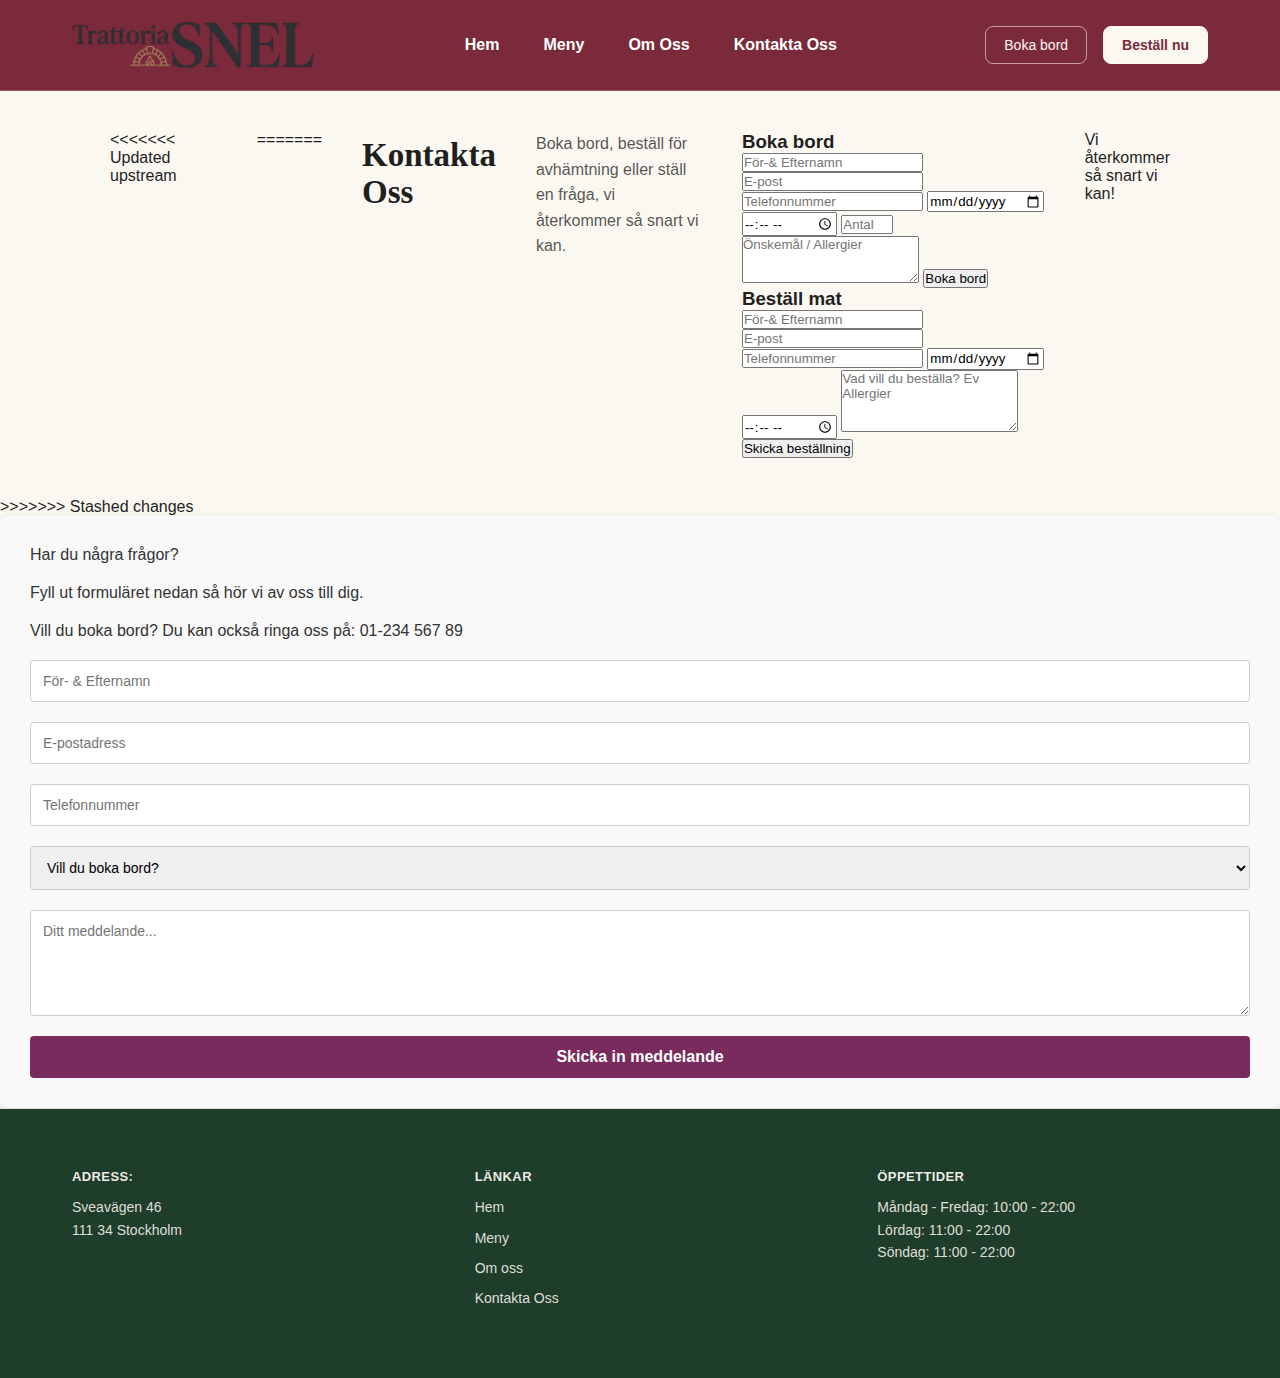
<file: kontaktaoss.html>
<!DOCTYPE html>
<html lang="en">
<head>
    <meta charset="UTF-8">
    <meta name="viewport" content="width=device-width, initial-scale=1.0">
    <title>Document</title>
    <link rel="stylesheet" href="css/kontaktaoss.css">
</head>
<body>
   
<!-- Navbar + knappar -->
<header class="navbar">
  <div class="navbar-container">
    <img src="imgs/logo.png" alt="Trattoria SNEL Logo" class="logo-img">
    
  <!-- Mobilmeny dropdown (checkbox + label) -->
  <input type="checkbox" id="hamburger" class="hamburger">
  <label for="menu-toggle" class="hamburger">&#9776;
 </label>

    <nav class="nav-links" id="nav-links">
      <a href="index.html">Hem</a>
      <a href="menu.html">Meny</a>
      <a href="omoss.html">Om Oss</a>
      <a href="kontaktaoss.html">Kontakta Oss</a>
    </nav>

    <div class="nav-actions">
      <a href="kontaktaoss.html"><button class="btn-outline">Boka bord</button></a>
      <a href="checkout.html"><button class="btn-primary">Beställ nu</button></a>
    </div>

  </div>
</header>

<section class="contact-section">
<<<<<<< Updated upstream
  <div class="contact-img">
    <img src="imgs/contact-us.png" alt="Kontakta oss Bild">
  </div>
=======
  <h2>Kontakta Oss</h2>
  <p class="form-lead">Boka bord, beställ för avhämtning eller ställ en fråga, vi återkommer så snart vi kan.
  </p>

  <!-- För att boka bord -->
  <div class="contact-cards">
     <form class="book-table">
      <h3>Boka bord</h3>
      <input type="text" placeholder="För-& Efternamn" required>
      <input type="email" placeholder="E-post" required>
      <input type="tel" placeholder="Telefonnummer">
      <input type="date">
      <input type="time">
      <input type="number" min="1" max="20" placeholder="Antal personer" required>
      <textarea rows="3" placeholder="Önskemål / Allergier"></textarea>
      <button type="submit">Boka bord</button>
     </form>
     
     <!-- För hämtmat -->
     <form class="order-takeout">
      <h3>Beställ mat</h3>
      <input type="text" placeholder="För-& Efternamn" required>
      <input type="email" placeholder="E-post" required>
      <input type="tel" placeholder="Telefonnummer" required>
      <input type="date">
      <input type="time">
      <textarea rows="4" placeholder="Vad vill du beställa? Ev Allergier"></textarea>
      <button type="submit">Skicka beställning</button>
     </form>
  </div>
  <p class="form-note">Vi återkommer så snart vi kan!</p>
</section>

>>>>>>> Stashed changes

  <div class="contact-form-wrapper">
    <div class="contact-text">
      <p>Har du några frågor?</p>
      <p>Fyll ut formuläret nedan så hör vi av oss till dig.</p>
      <p>Vill du boka bord? Du kan också ringa oss på: 01-234 567 89</p>
    </div>

    <form class="contact-form">
      <input type="text" placeholder="För- & Efternamn" required> 
      <input type="email" placeholder="E-postadress" required> 
      <input type="tel" placeholder="Telefonnummer"> 

      <select required>
        <option value="" selected disabled>Vill du boka bord?</option>
        <option value="ja">Ja</option>
        <option value="nej">Nej</option>
      </select>

      <textarea placeholder="Ditt meddelande..." rows="5" ></textarea>
      <button type="submit" class="btn-primary">Skicka in meddelande</button>
    </form>
  </div>
</section>






<!-- Footer -->
<footer class="footer">
  <div class="footer-container">

      <div class="footer-column">
        <h4>Adress:</h4>
        <p>
          Sveavägen 46<br>
          111 34 Stockholm
        </p>
      </div>

      <div class="footer-column">
        <h4>Länkar</h4>
        <ul>
          <li><a href="index.html">Hem</a></li>
          <li><a href="menu.html">Meny</a></li>
          <li><a href="omoss.html">Om oss</a></li>
          <li><a href="kontaktaoss.html">Kontakta Oss</a></li>
        </ul>
      </div>

      <div class="footer-column">
        <h4>Öppettider</h4>
        <p>Måndag - Fredag: 10:00 - 22:00</p>
        <p>Lördag: 11:00 - 22:00</p>
        <p>Söndag: 11:00 - 22:00</p>
      </div>

    </div>
</footer>
 
</body>
</html>
</file>
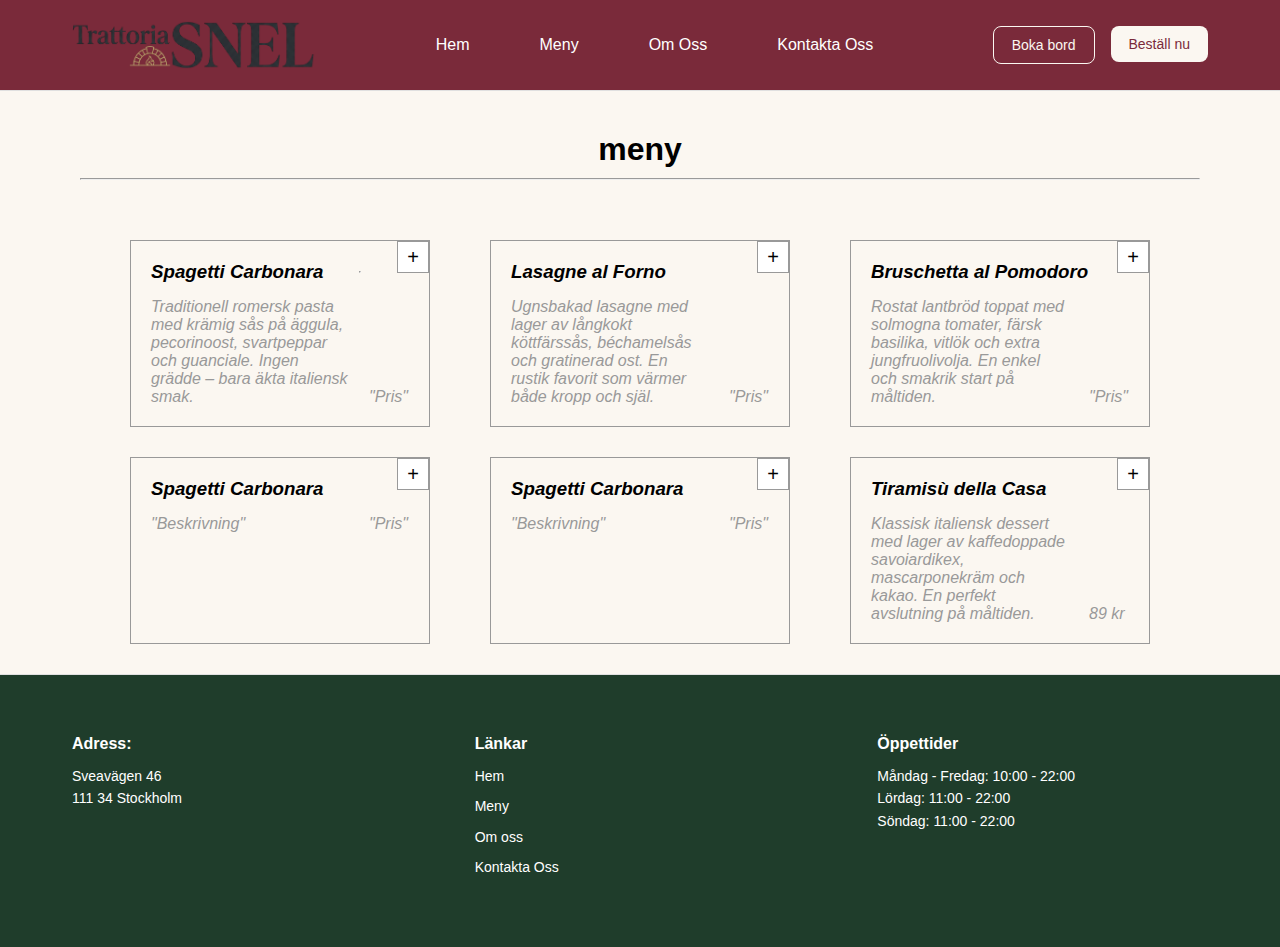
<file: menu.html>
<!DOCTYPE html>
<html lang="en">
<head>
    <meta charset="UTF-8">
    <meta name="viewport" content="width=device-width, initial-scale=1.0">
    <title>Document</title>
    <link rel="stylesheet" href="css/menu.css">
    <link rel="stylesheet" href="css/navfoot.css">
</head>
<body>

<!-- Navbar + knappar -->
<header class="navbar">
  <div class="navbar-container">
    <img src="imgs/logo.png" alt="Trattoria SNEL Logo" class="logo-img">
    
  <!-- Mobilmeny dropdown (checkbox + label) -->
  <input type="checkbox" id="menu-toggle" class="menu-toggle">
  <label for="menu-toggle" class="menu-icon">&#9776;
 </label>

    <nav class="nav-links" id="nav-links">
      <a href="index.html">Hem</a>
      <a href="menu.html">Meny</a>
      <a href="omoss.html">Om Oss</a>
      <a href="kontaktaoss.html">Kontakta Oss</a>
    </nav>

    <div class="nav-actions">
      <a href="kontaktaoss.html"><button class="btn-outline">Boka bord</button></a>
      <a href="checkout.html"><button class="btn-primary">Beställ nu</button></a>
    </div>

  </div>
</header>

<div class="container">

<h1>meny</h1>
<hr>
</div>

<section class="menu-grid">
  
  <div class="menu-card">
    <div class="card-header">
      <h3>Spagetti Carbonara</h3>
      <hr>
      <button class="add-btn">+</button>
    </div>

    <div class="card-footer">
      <span class="desc">
         Traditionell romersk pasta med krämig sås
          på äggula, pecorinoost, svartpeppar och guanciale. 
         Ingen grädde – bara äkta italiensk smak.</span>
      <span class="price">"Pris"</span>
    </div>
  </div>

  <div class="menu-card">
    <div class="card-header">
      <h3>Lasagne al Forno</h3>
      <button class="add-btn">+</button>
    </div>

    <div class="card-footer">
      <span class="desc">
        Ugnsbakad lasagne med lager av långkokt köttfärssås, 
        béchamelsås och gratinerad ost. En rustik favorit som 
        värmer både kropp och själ.</span>
      <span class="price">"Pris"</span>
    </div>
  </div>

  <div class="menu-card">
    <div class="card-header">
      <h3>Bruschetta al Pomodoro</h3>
      <button class="add-btn">+</button>
    </div>

    <div class="card-footer">
      <span class="desc">
        Rostat lantbröd toppat med solmogna tomater, 
        färsk basilika, vitlök och extra jungfruolivolja. 
        En enkel och smakrik start på måltiden.</span>
      <span class="price">"Pris"</span>
    </div>
  </div>

  <div class="menu-card">
    <div class="card-header">
      <h3>Spagetti Carbonara</h3>
      <button class="add-btn">+</button>
    </div>

    <div class="card-footer">
      <span class="desc">"Beskrivning"</span>
      <span class="price">"Pris"</span>
    </div>
  </div>

  <div class="menu-card">
    <div class="card-header">
      <h3>Spagetti Carbonara</h3>
      <button class="add-btn">+</button>
    </div>

    <div class="card-footer">
      <span class="desc">"Beskrivning"</span>
      <span class="price">"Pris"</span>
    </div>
  </div>

  <div class="menu-card">
    <div class="card-header">
      <h3>Tiramisù della Casa</h3>
      <button class="add-btn">+</button>
    </div>

    <div class="card-footer">
      <span class="desc">
        Klassisk italiensk dessert med lager av kaffedoppade 
        savoiardikex, mascarponekräm och kakao. 
        En perfekt avslutning på måltiden.</span>
      <span class="price">89 kr</span>
    </div>
  </div>




</section>





<!-- Footer -->
<footer class="footer">
  <div class="footer-container">

      <div class="footer-column">
        <h4>Adress:</h4>
        <p>
          Sveavägen 46<br>
          111 34 Stockholm
        </p>
      </div>

      <div class="footer-column">
        <h4>Länkar</h4>
        <ul>
          <li><a href="index.html">Hem</a></li>
          <li><a href="menu.html">Meny</a></li>
          <li><a href="omoss.html">Om oss</a></li>
          <li><a href="kontaktaoss.html">Kontakta Oss</a></li>
        </ul>
      </div>

      <div class="footer-column">
        <h4>Öppettider</h4>
        <p>Måndag - Fredag: 10:00 - 22:00</p>
        <p>Lördag: 11:00 - 22:00</p>
        <p>Söndag: 11:00 - 22:00</p>
      </div>

    </div>
</footer>
    
</body>
</html>
</file>
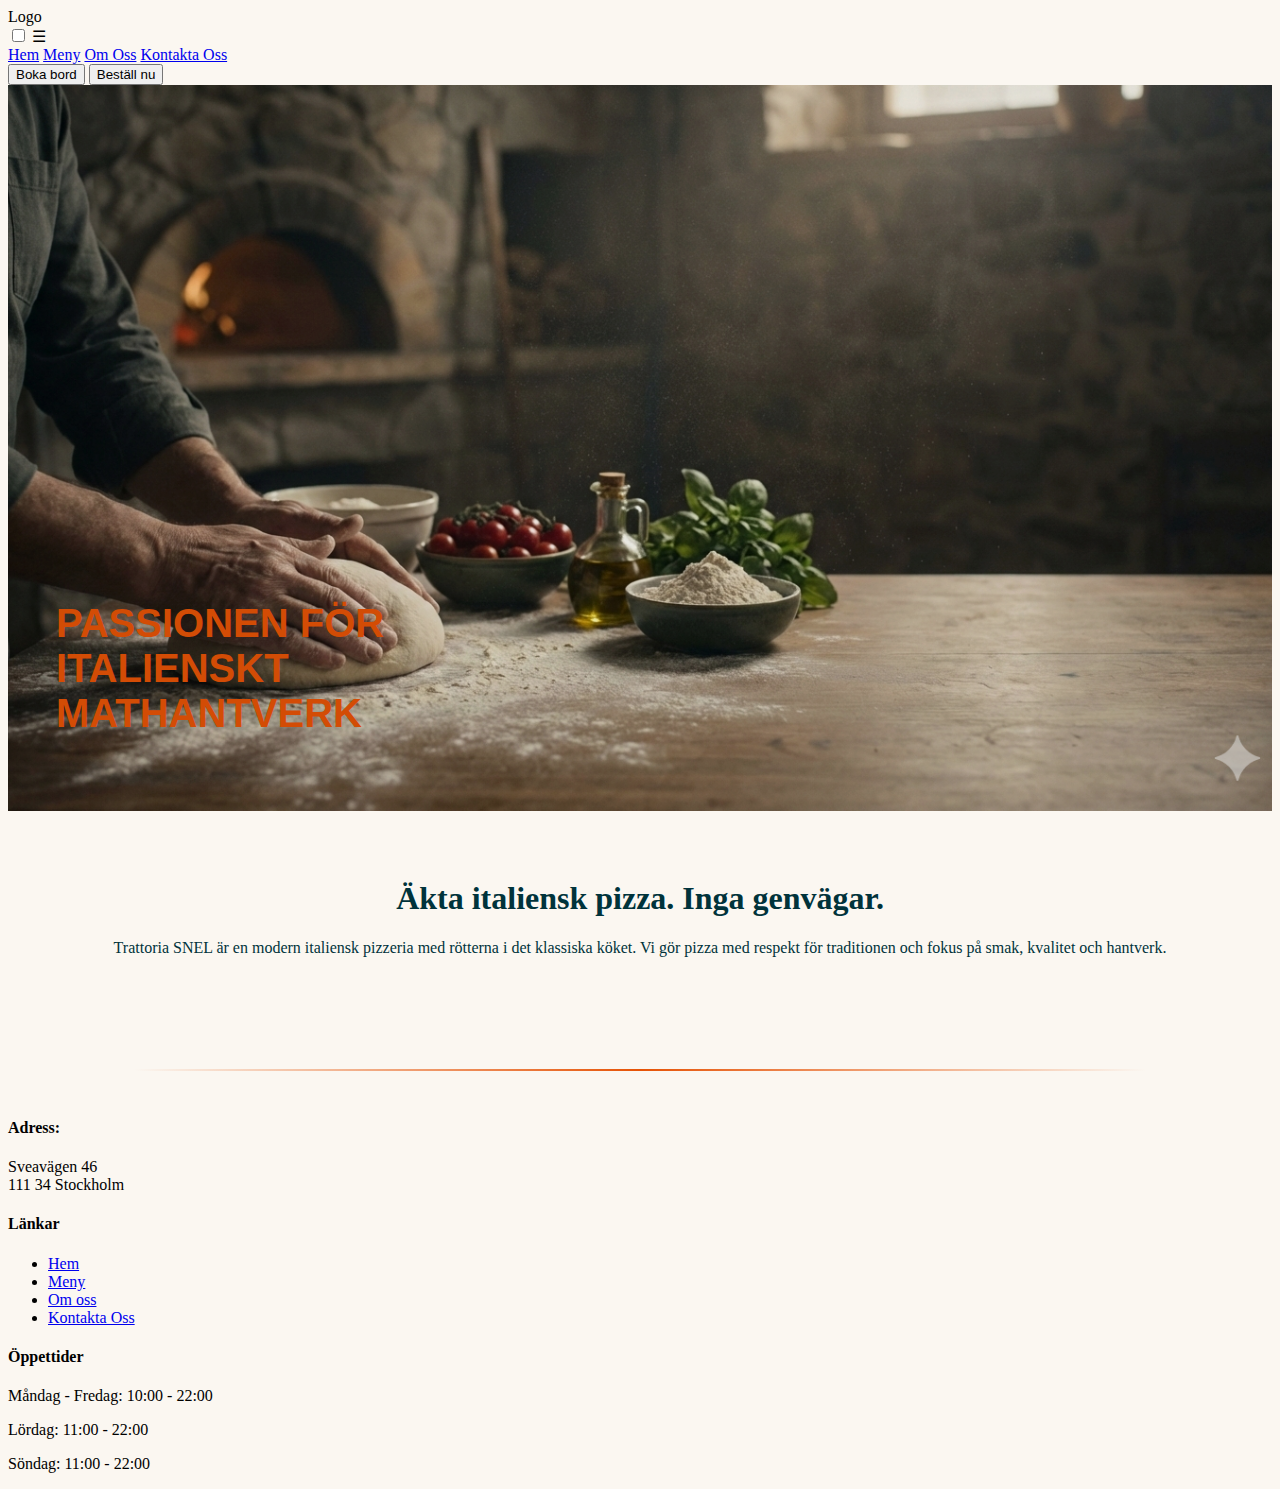
<file: omoss.html>
<!DOCTYPE html>
<html lang="en">
<head>
    <meta charset="UTF-8">
    <meta name="viewport" content="width=device-width, initial-scale=1.0">
    <title>Document</title>
    <link rel="stylesheet" href="css/omoss.css">
</head>
<body>
   
<!-- Navbar + knappar -->
<header class="navbar">
  <div class="navbar-container">
    <div class="logo">Logo</div>
    
  <!-- Mobilmeny dropdown (checkbox + label) -->
  <input type="checkbox" id="hamburger" class="hamburger">
  <label for="menu-toggle" class="hamburger">&#9776;
 </label>

    <nav class="nav-links" id="nav-links">
      <a href="index.html">Hem</a>
      <a href="menu.html">Meny</a>
      <a href="omoss.html">Om Oss</a>
      <a href="kontaktaoss.html">Kontakta Oss</a>
    </nav>

    <div class="nav-actions">
      <a href="kontaktaoss.html"><button class="btn-outline">Boka bord</button></a>
      <a href="checkout.html"><button class="btn-primary">Beställ nu</button></a>
    </div>

  </div>
</header>

<section id="hero">
  <div class="hero-content">
    <h1>PASSIONEN FÖR<br>ITALIENSKT MATHANTVERK</h1>
  </div>
</section>

<div class="content1">
<h1>Äkta italiensk pizza. Inga genvägar.</h1>
<p>Trattoria SNEL är en modern italiensk pizzeria med rötterna i det klassiska köket.
  Vi gör pizza med respekt för traditionen och fokus på smak, kvalitet och hantverk.</p>
</div>

<hr>
















<!-- Footer -->
<footer class="footer">
  <div class="footer-container">

      <div class="footer-column">
        <h4>Adress:</h4>
        <p>
          Sveavägen 46<br>
          111 34 Stockholm
        </p>
      </div>

      <div class="footer-column">
        <h4>Länkar</h4>
        <ul>
          <li><a href="index.html">Hem</a></li>
          <li><a href="menu.html">Meny</a></li>
          <li><a href="omoss.html">Om oss</a></li>
          <li><a href="kontaktaoss.html">Kontakta Oss</a></li>
        </ul>
      </div>

      <div class="footer-column">
        <h4>Öppettider</h4>
        <p>Måndag - Fredag: 10:00 - 22:00</p>
        <p>Lördag: 11:00 - 22:00</p>
        <p>Söndag: 11:00 - 22:00</p>
      </div>

    </div>
</footer>
 
</body>
</html>
</file>
<file: css/menu.css>
/* Grundinställningar */
body {
  background-color: #fbf7f1;
}


.container {
  padding: 40px;
  margin: auto;
  text-align: center;
  max-width: 1200px;
}

.container h1 {
  margin-bottom: 10px;
}

.container hr {
  margin-bottom: 20px;
}

.menu-grid {
  display:flex;
  flex-wrap: wrap;
  justify-content: center;
  max-width: 1200px;
  margin: auto;
}

.menu-card {
  margin-left: 30px;
  margin-right: 30px;
  margin-bottom: 30px;
  border: 1px solid #999;
  padding: 20px;
  min-width: 300px;
  max-width: 300px;
}

.card-header {
  display: flex;
  justify-content: space-between;
  align-items: center;
  font-style: italic;
}

.add-btn {
  width: 32px;
  height: 32px;
  border: 1px solid #999;
  background: white;
  font-size: 20px;
  cursor: pointer;
  margin-top: -30px;
  margin-right: -20px;
}

.card-footer {
  display: flex;
  justify-content: space-between;
  margin-top: 15px;
  color: #999;
  font-style: italic;
  gap: 20px;
}

.price {
  align-content: end;
  min-width: 40px;
}
</file>
<file: css/omoss.css>
body {
 font-family: "playfair display", serif;
  background-color: #FBF7F1;
}


#hero {
  height: 70vh; 
  background-image: url("../imgs/heroimg.png");
  background-size: cover;
  background-position: center;
  position: relative;
  display: flex;
  align-items: flex-end;
  padding: 3rem;
}

#hero::before {
  content: "";
  position: absolute;
  top: 0;
  left: 0;
  width: 100%;
  height: 100%;
  background: rgba(0, 0, 0, 0.083); 
}

#hero h1 {
  color: #E65306;
  font-size: 2.5rem;
  text-transform: uppercase;
  max-width: 500px;
  font-family: "Montserrat", sans-serif;
}

.content1 {
text-align: center;
color: #00333B;
padding: 3rem 2rem;
font-family: "playfair display", serif;
}

.imgwithtext {
display: flex;
align-items: center;
gap: 3rem;
padding: 2rem 2rem;
max-width: 1200px;
margin: 0 auto;
color: #00333B;
}

.imgwithtext img {
width: 50%;
border-radius: 8px;
box-shadow: 0 10px 30px rgba(0, 0, 0, 0.15);
}

.imgwithtext .text {
width: 50%;
color: #00333B;
}

.imgwithtext.reverse {
flex-direction: row-reverse;
}

.lasttextbeforefooter h2 {
  text-align: center;
  margin: 2rem;
  background: linear-gradient(135deg, #00333B, #E65306);
  -webkit-background-clip: text;
  -webkit-text-fill-color: transparent;
  background-clip: text;
  font-size: 1.5rem;
}

hr {
  border: none;
  height: 2px;
  background: linear-gradient(to right, transparent, #E65306, transparent);
  margin: 3rem auto;
  max-width: 80%;
}

text {
  font-family: "Montserrat", sans-serif;
}

h1 {
font-family: "playfair display", serif;


}

/* Tablet / Responsiv */
@media (max-width: 1024px) {

  .navbar-container {
    padding: 16px 20px;
  }

  .nav-links {
    gap: 40px;
  }

  #hero h1 {
    font-size: 2.2rem;
  }

   .imgwithtext {
    gap: 2rem;
  }

}

/* Mobil / Responsiv */
@media (max-width: 768px) {

  #hero {
    height: 50vh;
    padding: 2rem;
  }

  #hero h1 {
    font-size: 1.8rem;
    max-width: 100%;
  }

  .content1 {
    padding: 2rem 1.5rem;
  }

  .imgwithtext {
    flex-direction: column;
    gap: 1.5rem;
  }

  .imgwithtext img {
    width: 100%;
  }

    .imgwithtext,
  .imgwithtext.reverse {
    flex-direction: column;
  }

}

  .imgwithtext .text {
    width: 100%;
    text-align: center;
  }

  .lasttextbeforefooter h2 {
    font-size: 1.2rem;
    margin: 1.5rem;
  }
</file>
<file: css/kontaktaoss.css>
:root{
  --bg: #fbf7f1;      
  --paper: #ffffff;      
  --ink: #1f1f1f;        
  --muted: rgba(0,0,0,.68);
 
 
  --italy-red: #7A2A3A;
  --italy-green: #1F3D2B;
  --beige: #FBF7F1;
  --white: #ffffff;
 
 
  --shadow: 0 10px 30px rgba(0,0,0,.10);
 }
 
 
 body{
  background: var(--bg);
  color: var(--ink);
 }
 /* RESET */
 * {
  margin: 0;
  padding: 0;
  box-sizing: border-box;
  font-family: Arial, Helvetica, sans-serif;
 }
 
 
 /* Navbar */
 .navbar {
    background: var(--italy-red);
    border-bottom: 1px solid rgba(251,247,241,0.25);
  }
 
 
 .navbar-container {
  max-width: 1200px;
  margin: 0 auto;
  padding: 20px 32px;
  display: flex;
  align-items: center;
  justify-content: space-between;
 }

 .nav-links {
  display: flex;
  gap: 44px;
 }
 
 .nav-links a {
  text-decoration: none;
  color: var(--white);
  font-family: "stolzl", sans-serif;
  font-size: 16px;
  font-weight: 600;
 }
 
 .nav-links a:hover {
  color: var(--beige);
  opacity: 0.85;
 }
 
 .nav-actions {
  display: flex;
  gap: 16px;
 }
 
 /* Meny-toggle (mobil) */
 .hamburger {
  display: none;
 }
 
 .menu-icon {
  display: none;
  font-size: 1.8rem;
  padding: 15px;
  cursor: pointer;
  background-color: #ebdfd0;
  color: #782b5c;
  text-align: left;
 }
 
 /* Knappar i navbar */
 .btn-outline {
  padding: 10px 18px;
  background: transparent;
  border: 1px solid rgba(251,247,241, 0.55);
  color: var(--beige);
  border-radius: 8px;
  cursor: pointer;
  font-size: 14px;
 }
 
 .btn-primary {
  padding: 10px 18px;
  background: var(--beige);
  color: var(--italy-red);
  border: 1px solid var(--beige);
  border-radius: 8px;
  cursor: pointer;
  font-size: 14px;
  font-weight: 700;
 }
 
 .btn-primary:hover {
  filter: brightness(0.96);
 }
 
 /* Footer */
 .footer {
  background-color: var(--italy-green);
  padding: 60px 32px;
  border-top: 1px solid #e0e0e0;
 }
 
 .footer-container {
  max-width: 1200px;
  margin: 0 auto;
  display: grid;
  grid-template-columns: repeat(3, 1fr);
  gap: 40px;
  padding-left: 32px;
 }
 
 .footer-column h4 {
  font-size: 13px;
  margin-bottom: 12px;
  color: rgba(251, 247, 241, 0.95);
  letter-spacing: 0.4px;
  text-transform: uppercase;
 }
 
 .footer-column p,
 .footer-column a {
  font-size: 14px;
  color: rgba(243, 239, 232, 0.92);
  line-height: 1.6;
 }
 
 .footer-column ul {
  list-style: none;
 }
 
 .footer-column li {
  margin-bottom: 8px;
 }
 
 .footer-column a {
  text-decoration: none;
 }
 
 .footer-column a:hover {
  text-decoration: underline;
 }
 
 /* RESPONSIVE */
 @media (max-width: 768px) {
  .nav-links {
    display: none;
  }
   .hamburger {
    display: flex;
  }
   .nav-actions {
    display: none;
  }
  
  .nav-links {
    position: absolute;
    top: 80px;
    left: 0;
    width: 100%;
    background: #ffffff;
    flex-direction: column;
    gap: 24px;
    padding: 24px 32px;
    display: none;
    border-top: 1px solid #e0e0e0;
  }
   /* När checkbox är ikryssad → visa meny */
  #menu-toggle:checked ~ .nav-links {
    display: flex;
  }
   .footer-container {
    grid-template-columns: repeat(3, 1fr);
    padding:0%
  }
 }
 
 .logo-img {
  height: 50px;
  border-radius: 10px;
 }
 
 .contact-section{
  max-width: 1100px;
  padding: 0 20px;
  margin: 40px auto 80px;
 }

 .contact-section h2 {
  margin-top: 6px;
  font-family: "Playfair Display", serif;
  font-size: 33px;
 }

 .form-lead{
  color: rgba(0,0,0,0.68);
  line-height: 1.6;
  margin-bottom: 18px;
  max-width: 65ch;
}
.contact-section {
  max-width: 1100px;
  margin: 0 auto;
  padding: 40px 20px;
  display: flex;
  gap: 40px;
}
.contact-img {
  flex: 1;
}
.contact-img img {
  width: 100%;
  border-radius: 8px;
  display: block;
  object-fit: cover;
}
.contact-form-wrapper {
  flex: 1;
  background-color: #f9f9f9;
  padding: 30px;
  border-radius: 8px;
  box-shadow: 0 2px 8px rgba(0, 0, 0, 0.1); 
}
.contact-form {
  display: flex;
  flex-direction: column;
  gap: 20px;
}
.contact-text p {
  margin: 0 0 20px 0;
  font-size: 16px;
  color: #333;
}

.contact-form input,
.contact-form textarea,
.contact-form select {
  padding: 12px;
  border: 1px solid #ccc;
  border-radius: 4px;
  font: stolzl, sans-serif;
  font-size: 14px;
}

.contact-form button {
  width: 100%;
  padding: 12px;
  background-color: #782b5c;
  color: #fff;
  border: none;
  border-radius: 4px;
  cursor: pointer;
  font-size: 16px;
}


/* Responsive adjustments for mobile */
@media (max-width: 768px) {
  .contact-section {
    flex-direction: column;
  }
  .contact-img img {
    height: 260px;
  }
}

  /*Responsive adjustments for Ipads */
  @media (max-width: 1024px) {
    .contact-img img {
      height: 460px;
    }
  }
</file>
<file: css/navfoot.css>
/* RESET */
* {
  margin: 0;
  padding: 0;
  box-sizing: border-box;
  font-family: "Montserrat", sans-serif;
}

/* Navbar */
.navbar {
  background-color: #7A2A3A;
  border-bottom: 1px solid #e0e0e0;
}

.navbar-container {
  max-width: 1200px;
  margin: 0 auto;
  padding: 20px 32px;
  display: flex;
  align-items: center;
  justify-content: space-between;
}

.logo-img {
  height: 50px;
}

.nav-links {
  display: flex;
  gap: 70px;
}

.nav-links a {
  text-decoration: none;
  color: white;
  font-size: 16px;
  font-family: "Montserrat", sans-serif;
}

.nav-links a:hover {
  color: #000;
}

.nav-actions {
  display: flex;
  gap: 16px;
}

/* Meny-toggle (mobil) */

.menu-toggle {
  display: none;
}

.menu-icon {
  display: none;
  font-size: 1.8rem;
  padding: 15px;
  cursor: pointer;
  text-align: left;
}



/* Knappar i navbar */
.btn-outline {
  padding: 10px 18px;
  background: transparent;
  border: 1px solid #fbf7f1;
  color: #fbf7f1;
  border-radius: 8px;
  cursor: pointer;
  font-size: 14px;
  font-family: "Montserrat", sans-serif;
}

.btn-primary {
  padding: 10px 18px;
  background: #fbf7f1;
  color: #7A2A3A;
  border: none;
  border-radius: 8px;
  cursor: pointer;
  font-size: 14px;
  font-family: "Montserrat", sans-serif;
}

.btn-outline:hover {
  background: #813141; 

}

.btn-primary:hover {
  background: rgb(255, 255, 236);
}

/* Footer */
.footer {
  background-color: #1F3D2B;
  padding: 60px 32px;
  border-top: 1px solid #e0e0e0;
}

.footer-container {
  max-width: 1200px;
  margin: 0 auto;
  display: grid;
  grid-template-columns: repeat(3, 1fr);
  gap: 40px;
  padding-left: 32px;
}

.footer-column h4 {
  font-size: 16px;
  margin-bottom: 12px;
  color: white;
  font-family: "Montserrat", sans-serif;
}

.footer-column p,
.footer-column a {
  font-size: 14px;
  color: white;
  line-height: 1.6;
  font-family: "Montserrat", sans-serif;
}

.footer-column ul {
  list-style: none;
}

.footer-column li {
  margin-bottom: 8px;
}

.footer-column a {
  text-decoration: none;
}

.footer-column a:hover {
  text-decoration: underline;
}

/* Responsiv */
@media (max-width: 900px) {
  .nav-links {
    display: none;
  }

  .menu-icon {
    display: flex;
  }

  .nav-actions {
    display: none;
  }


  .nav-links {
    position: absolute;
    top: 80px;
    left: 0;
    width: 100%;
    background: #fbf7f1;
    color: #000;
    flex-direction: column;
    gap: 24px;
    padding: 24px 32px;
    display: none;
    border-top: 1px solid #e0e0e0;
  }

  .nav-links a {
    color: #000;
  }

  /* När checkbox är ikryssad → visa meny */
  #menu-toggle:checked ~ .nav-links {
    display: flex;
  }

  .footer-container {
    grid-template-columns: repeat(3, 1fr);
    padding:0%
  }
}
</file>
